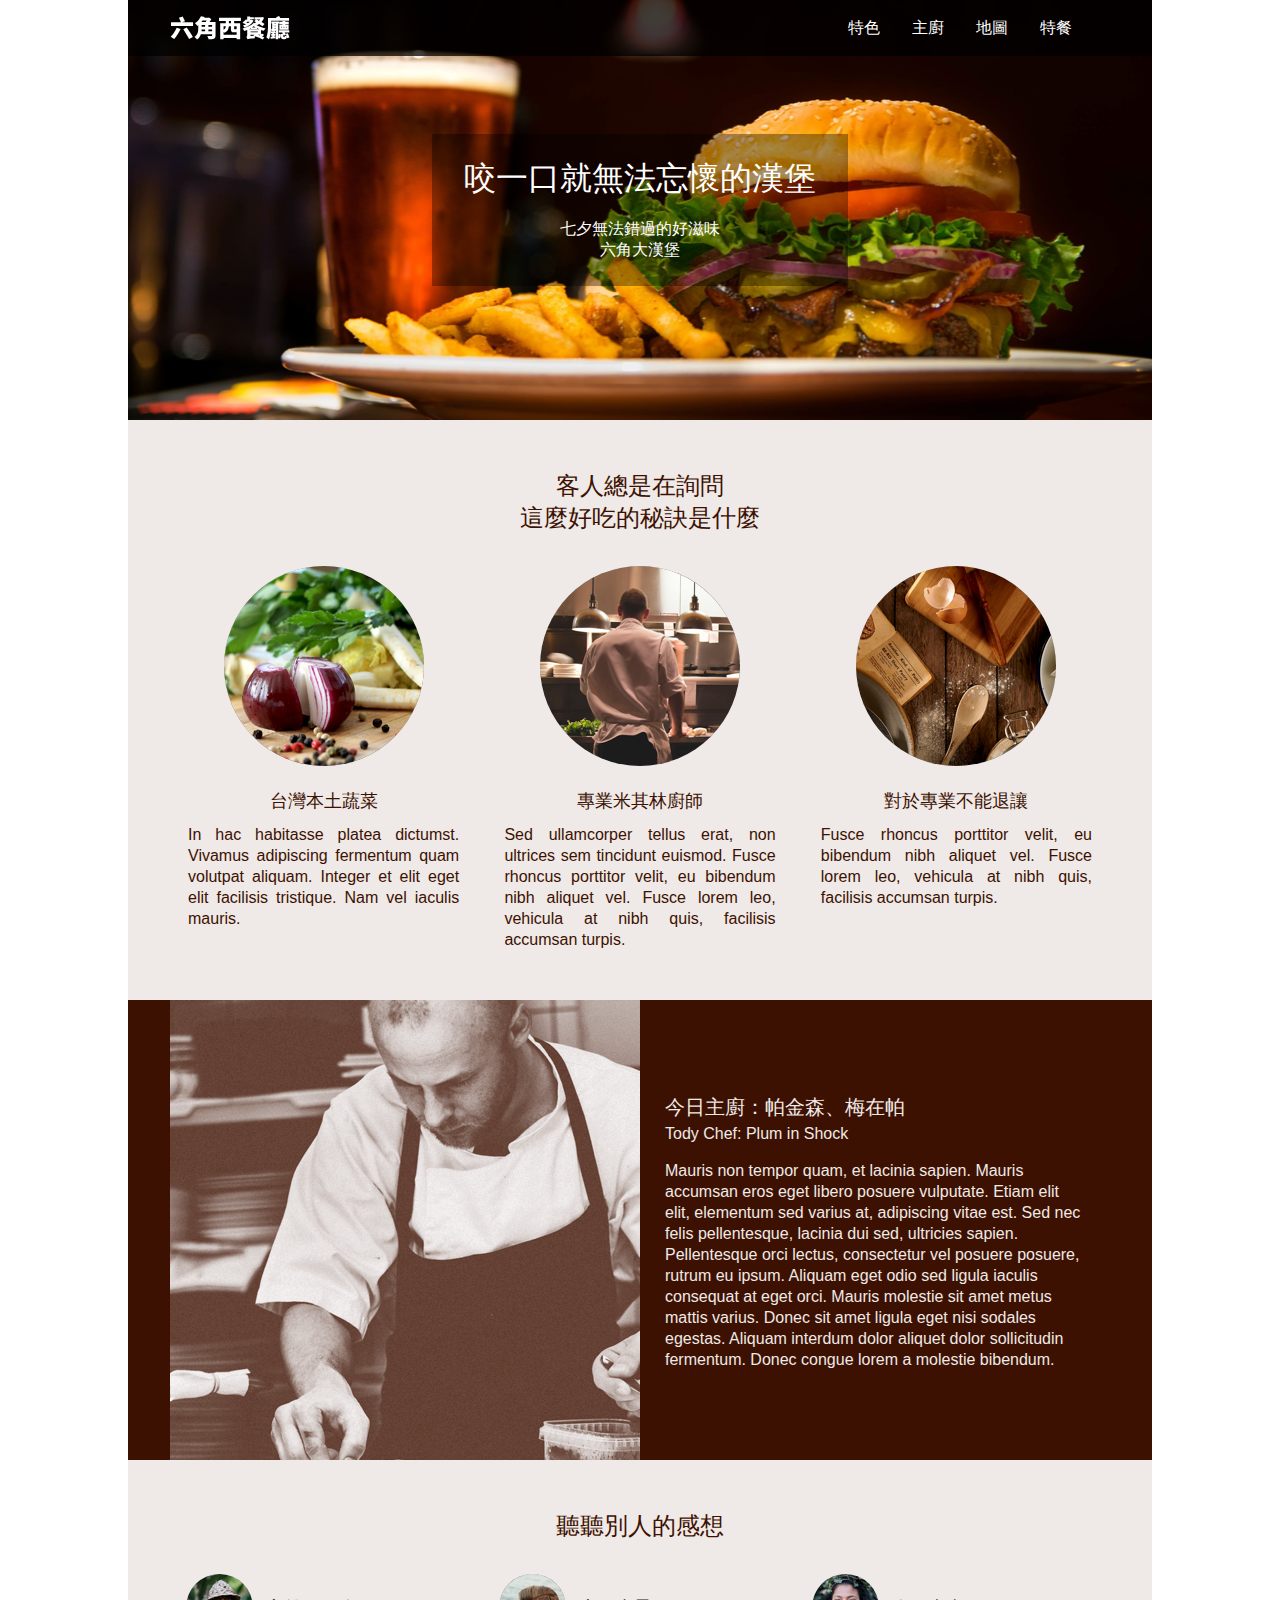
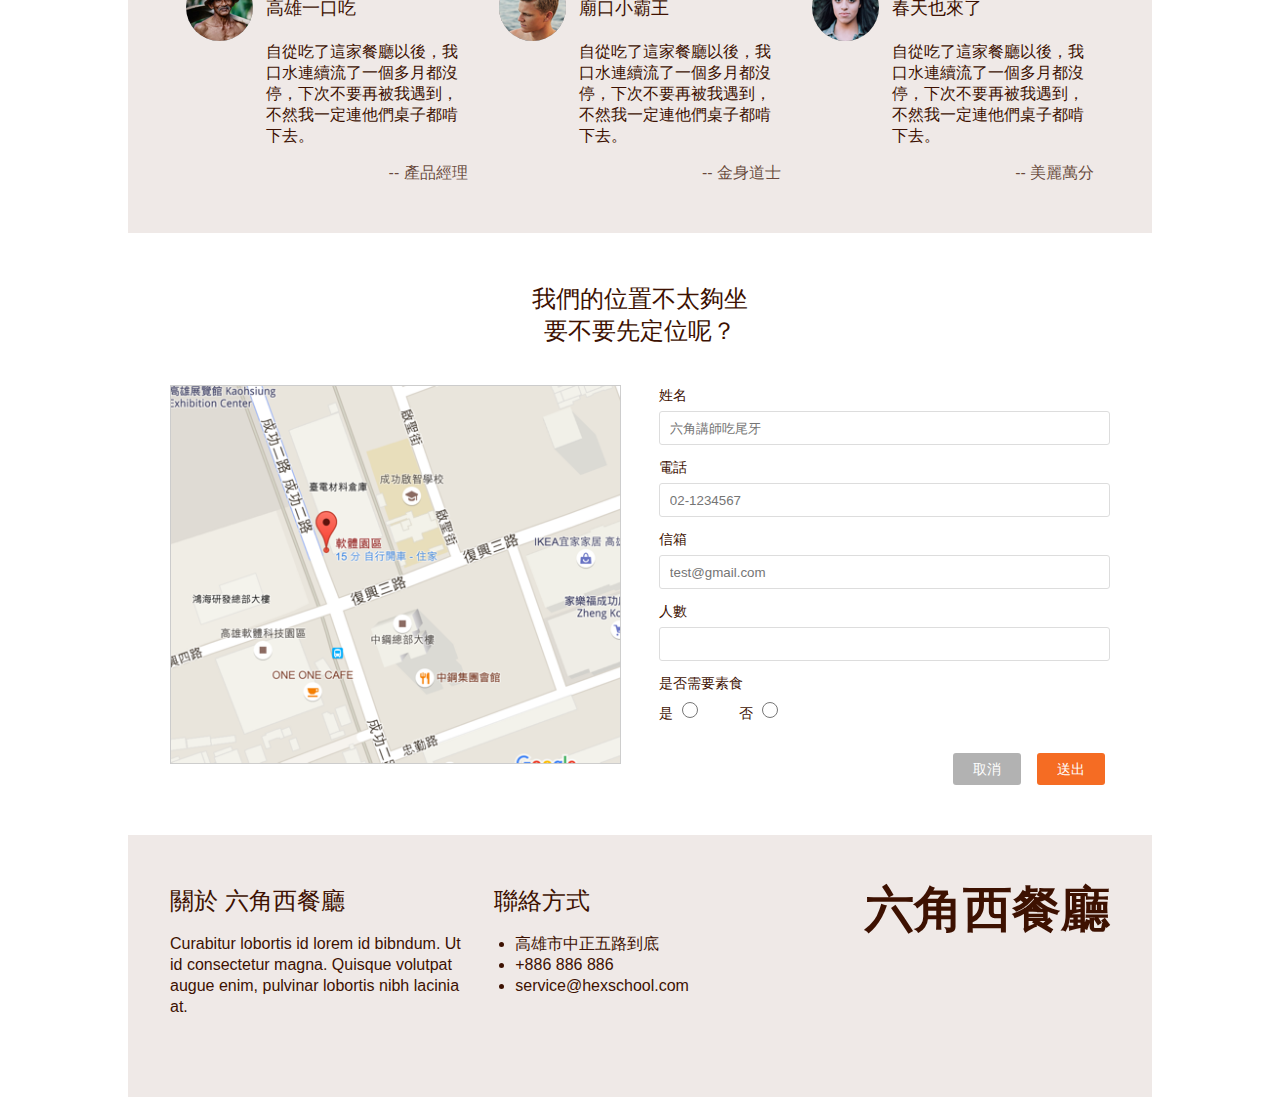
<file: index.html>
<!DOCTYPE html>
<html lang="en">
<head>
  <meta charset="UTF-8">
  <meta name="viewport" content="width=device-width, initial-scale=1.0">
  <title>六角西餐廳</title>
  <link rel="shortcut icon" href="img/hamburg.png"/>
  <meta http-equiv="X-UA-Compatible" content="ie=edge">
  <meta name="description" content="響應式漢堡餐廳設計內容">
  <meta name="keywords" content="漢堡餐廳,漢堡餐廳首頁,響應式網站,響應式網頁,響應式">
  <!-- Facebook meta setting -->
  <meta property="og:title" content="六角西餐廳" />
  <meta property="og:description" content="這是響應式漢堡餐廳練習網頁" />
  <meta property="og:type" content="website" />
  <meta property="og:url" content="FB上的網址" />
  <meta property="og:image" content="FB的圖片" />
  <!-- Twitter meta setting -->
  <meta property="twitter:title" content="六角西餐廳" />
  <meta property="twitter:description" content="這是響應式漢堡餐廳練習網頁" />
  <meta property="twitter:type" content="website" />
  <meta name="twitter:image" content="Twitter上的網址" />
  <meta name="twitter:url" content="Twitter的圖片" />
  <!-- IE兼容 -->
  <meta http-equiv="X-UA-Compatible" content="IE-Edge" />
  <!-- FONTAWESOME -->
  <link
    rel="stylesheet"
    href="https://use.fontawesome.com/releases/v5.14.0/css/all.css"
    integrity="sha384-HzLeBuhoNPvSl5KYnjx0BT+WB0QEEqLprO+NBkkk5gbc67FTaL7XIGa2w1L0Xbgc"
    crossorigin="anonymous"/>
  <!-- loding -->
  <link rel="stylesheet" href="/sass/all.css">
  <script src="https://code.jquery.com/jquery-3.5.1.min.js"></script>
  <script src="js/all.js"></script>
</head>
<body>
  <div class="wrap">
    <div class="header">
      <div class="navber">
        <h1 class="logo">
          <a href="index.html">六角西餐廳logo</a>
        </h1>
        <ul class="nav-menu">
          <li><a href="index.html#features">特色</a></li>
          <li><a href="index.html#chef">主廚</a></li>
          <li><a href="index.html#map">地圖</a></li>
          <li><a href="shop.html">特餐</a></li>
          <li class="login"><a href="login.html"><i class="fas fa-user-circle"></i></a></li>
        </ul>
        <div class="toggle">
          <a href="login.html" class="login"><i class="fas fa-user-circle"></i></a>
          <a href="#" class="menu-btn">
            <i class="fas fa-chevron-circle-down"></i></a>
        </div>
      </div>
      <div class="banner">
        <div class="banner-inner">
          <h2>咬一口就無法忘懷的漢堡</h2>
          <p>七夕無法錯過的好滋味<br>
          <i class="fas fa-utensils"></i> 六角大漢堡 <i class="fas fa-utensils"></i></p>
        </div>
      </div>
    </div>
    <div class="main">
      <div id="features" class="features">
        <h2>客人總是在詢問<br>這麼好吃的秘訣是什麼</h2>
        <ul class="features-list">
          <li>
            <img src="img/feature_1.png" alt="紫洋蔥">
            <h3>台灣本土蔬菜</h3>
            <p>In hac habitasse platea dictumst. Vivamus adipiscing fermentum quam volutpat aliquam. Integer et elit eget elit facilisis tristique. Nam vel iaculis mauris.</p>
          </li>
          <li>
            <img src="img/feature_2.png" alt="米其林廚師的背影">
            <h3>專業米其林廚師</h3>
            <p>Sed ullamcorper tellus erat, non ultrices sem tincidunt euismod. Fusce rhoncus porttitor velit, eu bibendum nibh aliquet vel. Fusce lorem leo, vehicula at nibh quis, facilisis accumsan turpis.</p>
          </li>
          <li>
            <img src="img/feature_3.png" alt="凌亂的料理桌">
            <h3>對於專業不能退讓</h3>
            <p>Fusce rhoncus porttitor velit, eu bibendum nibh aliquet vel. Fusce lorem leo, vehicula at nibh quis, facilisis accumsan turpis.</p>
          </li>
        </ul>
      </div>
      <div id="chef" class="chef">
        <img class="chef-img" src="img/main_chef_brown.png" alt="主廚大人">
        <div class="chef-content">
          <h3>今日主廚：帕金森、梅在帕</h3>
          <p class="chefname-en">Tody Chef: Plum in Shock</p>
          <p>Mauris non tempor quam, et lacinia sapien. Mauris accumsan eros eget libero posuere vulputate. Etiam elit elit, elementum sed varius at, adipiscing vitae est. Sed nec felis pellentesque, lacinia dui sed, ultricies sapien. Pellentesque orci lectus, consectetur vel posuere posuere, rutrum eu ipsum. Aliquam eget odio sed ligula iaculis consequat at eget orci. Mauris molestie sit amet metus mattis varius. Donec sit amet ligula eget nisi sodales egestas. Aliquam interdum dolor aliquet dolor sollicitudin fermentum. Donec congue lorem a molestie bibendum.</p>
        </div>
      </div>
      <div class="comment">
        <h2>聽聽別人的感想</h2>
        <ul class="comment-list">
          <li>
            <img src="img/avatar_1.png" alt="產品經理頭像">
            <div class="comment-content">
              <h3>高雄一口吃</h3>
              <p>自從吃了這家餐廳以後，我口水連續流了一個多月都沒停，下次不要再被我遇到，不然我一定連他們桌子都啃下去。</p>
              <p> -- 產品經理</p>
            </div>
          </li>
          <li>
            <img src="img/avatar_2.png" alt="金身道士頭像">
            <div class="comment-content">
              <h3>廟口小霸王</h3>
              <p>自從吃了這家餐廳以後，我口水連續流了一個多月都沒停，下次不要再被我遇到，不然我一定連他們桌子都啃下去。</p>
              <p> -- 金身道士</p>
            </div>
          </li>
          <li>
            <img src="img/avatar_3.png" alt="美麗萬分頭像">
            <div class="comment-content">
              <h3>春天也來了</h3>
              <p>自從吃了這家餐廳以後，我口水連續流了一個多月都沒停，下次不要再被我遇到，不然我一定連他們桌子都啃下去。</p>
              <p> -- 美麗萬分</p>
            </div>
          </li>
        </ul>
      </div>
      <div id="map" class="map">
        <h2>我們的位置不太夠坐<br>要不要先定位呢？</h2>
        <div class="map-content">
          <div class="map-img">
            <img src="img/Map.png" alt="軟體園區地圖">
          </div>
          <form class="person-info" action="#">
            <label for="name">姓名</label>
            <input type="text" name="name" id="name" placeholder="六角講師吃尾牙">
            <label for="tel">電話</label>
            <input type="tel" name="tel" id="tel" placeholder="02-1234567">
            <label for="email">信箱</label>
            <input type="email" name="email" id="email" placeholder="test@gmail.com">
            <label for="num">人數</label>
            <input type="number" name="num" id="num">
            <p>是否需要素食</p>
            <div class="radio-group">
              <label for="yes">是</label>
              <input type="radio" id="yes" name="food" />
              <label for="no">否</label>
              <input type="radio" id="no" name="food" />
            </div>
            <div class="map-btn">
              <button type="submit" class="submit-cancel">取消</button>
              <button type="submit" class="submit-sent">送出</button>
            </div>
          </form>
        </div>
      </div>
    </div>
    <div class="footer">
      <div class="footer-info">
        <h3>關於 六角西餐廳</h3>
        <p>Curabitur lobortis id lorem id bibndum. Ut id consectetur magna. Quisque volutpat augue enim, pulvinar lobortis nibh lacinia at. </p>
      </div>
      <div class="footer-contact">
        <h3>聯絡方式</h3>
        <ul>
          <li><p>高雄市中正五路到底</p></li>
          <li><p>+886 886 886</p></li>
          <li><p>service@hexschool.com</p></li>
        </ul>
      </div>
      <div class="footer-title">
        <h2>六角西餐廳</h2>
        <ul class="icon-list">
          <li>
            <a href="#" target="_blank">
              <i class="fab fa-google-plus-square"></i></a></li>
          <li>
            <a href="#" target="_blank">
              <i class="fab fa-twitter-square"></i></a></li>
          <li>
            <a href="#" target="_blank">
              <i class="fab fa-facebook-square"></i></a></li>
        </ul>
      </div>
    </div>
  </div>
</body>
</html>
</file>
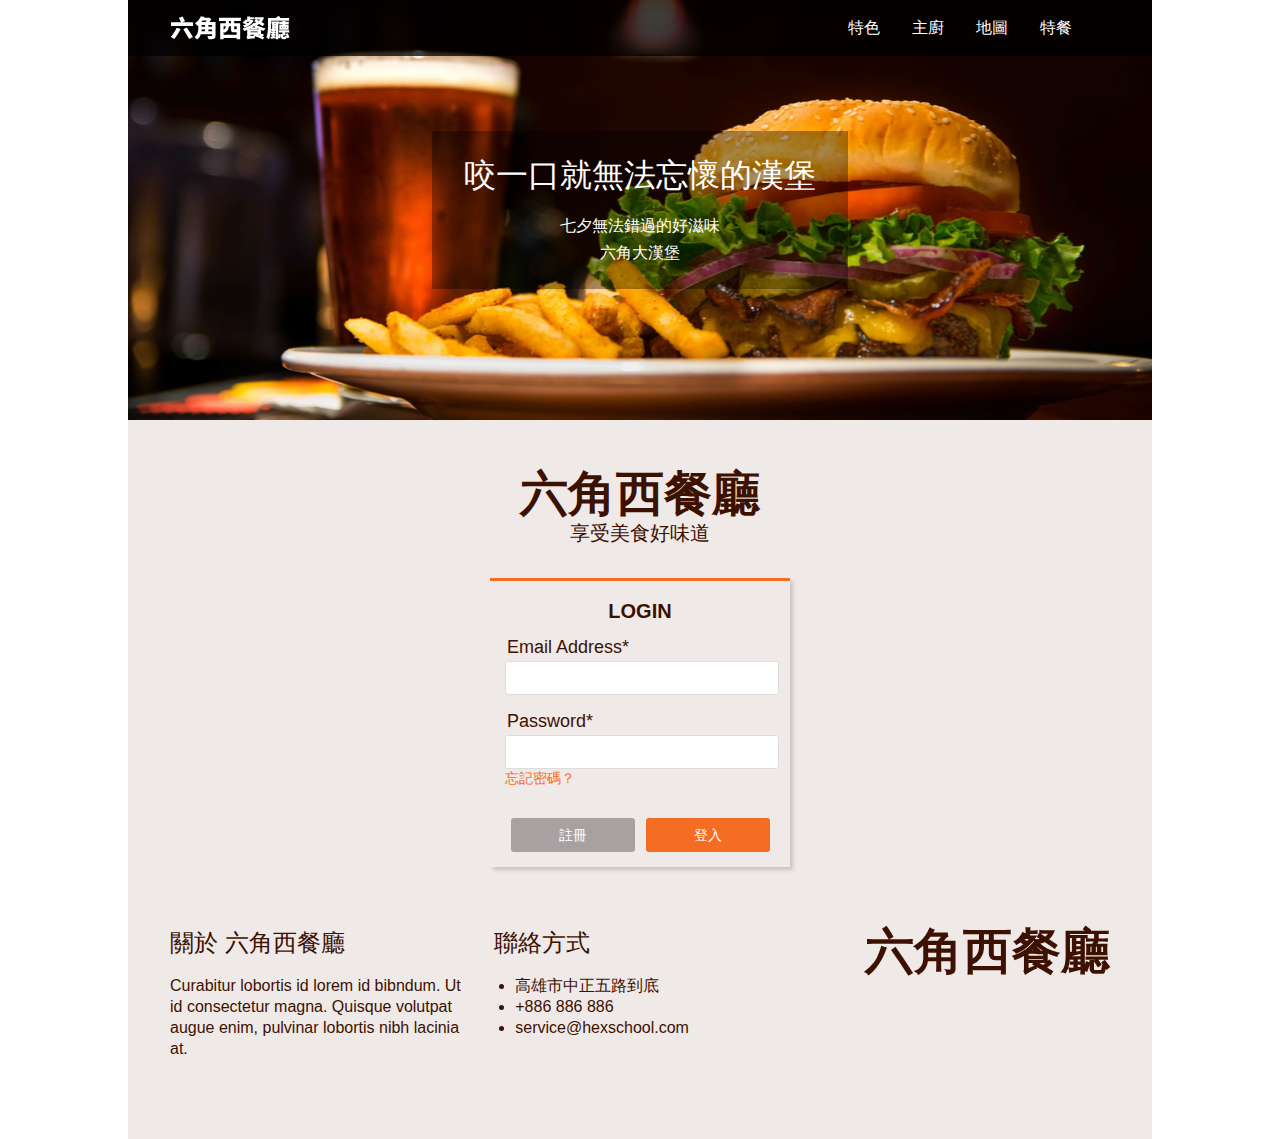
<file: login.html>
<!DOCTYPE html>
<html lang="en">
<head>
  <title>六角西餐廳-登入</title>
  <link rel="shortcut icon" href="img/hamburg.png"/>
  <meta charset="UTF-8">
  <meta name="viewport" content="width=device-width, initial-scale=1.0">
  <meta http-equiv="X-UA-Compatible" content="ie=edge">
  <meta name="description" content="響應式漢堡餐廳設計內容">
  <meta name="keywords" content="漢堡餐廳,管理者登入,響應式網站,響應式網頁,響應式">
  <!-- IE兼容 -->
  <meta http-equiv="X-UA-Compatible" content="IE-Edge" />
  <!-- FONTAWESOME -->
  <link
    rel="stylesheet"
    href="https://use.fontawesome.com/releases/v5.14.0/css/all.css"
    integrity="sha384-HzLeBuhoNPvSl5KYnjx0BT+WB0QEEqLprO+NBkkk5gbc67FTaL7XIGa2w1L0Xbgc"
    crossorigin="anonymous"/>
  <!-- loding -->
  <link rel="stylesheet" href="/sass/all.css">
  <script src="https://code.jquery.com/jquery-3.5.1.min.js"></script>
  <script src="js/all.js"></script>
</head>
<body>
  <div class="wrap">
    <div class="header">
      <div class="navber">
        <h1 class="logo">
          <a href="index.html">六角西餐廳logo</a>
        </h1>
        <ul class="nav-menu">
          <li><a href="index.html#features">特色</a></li>
          <li><a href="index.html#chef">主廚</a></li>
          <li><a href="index.html#map">地圖</a></li>
          <li><a href="shop.html">特餐</a></li>
          <li class="login">
            <a href="login.html"><i class="fas fa-user-circle"></i></a></li>
        </ul>
        <div class="toggle">
          <a href="login.html" class="login"><i class="fas fa-user-circle"></i></a>
          <a href="#" class="menu-btn">
            <i class="fas fa-chevron-circle-down"></i></a>
        </div>
      </div>
      <div class="banner">
        <div class="banner-inner">
          <h2>咬一口就無法忘懷的漢堡</h2>
          <p>七夕無法錯過的好滋味</p>
          <p><i class="fas fa-utensils"></i> 六角大漢堡 <i class="fas fa-utensils"></i></p>
        </div>
      </div>
    </div>
    <div class="login-main">
      <div class="container">
        <h2>六角西餐廳</h2>
        <h3>享受美食好味道</h3>
        <form class="login-form">
          <h3>LOGIN</h3>
          <label for="email">Email Address*</label>
          <div class="input-group">
            <input type="email" name="email" id="email">
            <span><i class="far fa-envelope"></i></span>
          </div>
          <label for="password">Password*</label>
          <div class="input-group">
            <input type="password" name="password" id="password">
            <span><i class="fas fa-unlock-alt"></i></span>
          </div>
          <a href="register.html" class="forget">忘記密碼？</a>
          <div class="btn-group">
            <button type="submit" class="submit-register">
              <a href="register.html">註冊</a></button>
            <button type="submit" class="submit-login">
              <a href="index.html">登入</a></button>
          </div>
        </form>
      </div>
    </div>
    <div class="footer">
      <div class="footer-info">
        <h3>關於 六角西餐廳</h3>
        <p>Curabitur lobortis id lorem id bibndum. Ut id consectetur magna. Quisque volutpat augue enim, pulvinar lobortis nibh lacinia at. </p>
      </div>
      <div class="footer-contact">
        <h3>聯絡方式</h3>
        <ul>
          <li><p>高雄市中正五路到底</p></li>
          <li><p>+886 886 886</p></li>
          <li><p>service@hexschool.com</p></li>
        </ul>
      </div>
      <div class="footer-title">
        <h2>六角西餐廳</h2>
        <ul class="icon-list">
          <li>
            <a href="#" target="_blank">
              <i class="fab fa-google-plus-square"></i></a></li>
          <li>
            <a href="#" target="_blank">
              <i class="fab fa-twitter-square"></i></a></li>
          <li>
            <a href="#" target="_blank">
              <i class="fab fa-facebook-square"></i></a></li>
        </ul>
      </div>
    </div>
  </div>
</body>
</html>
</file>
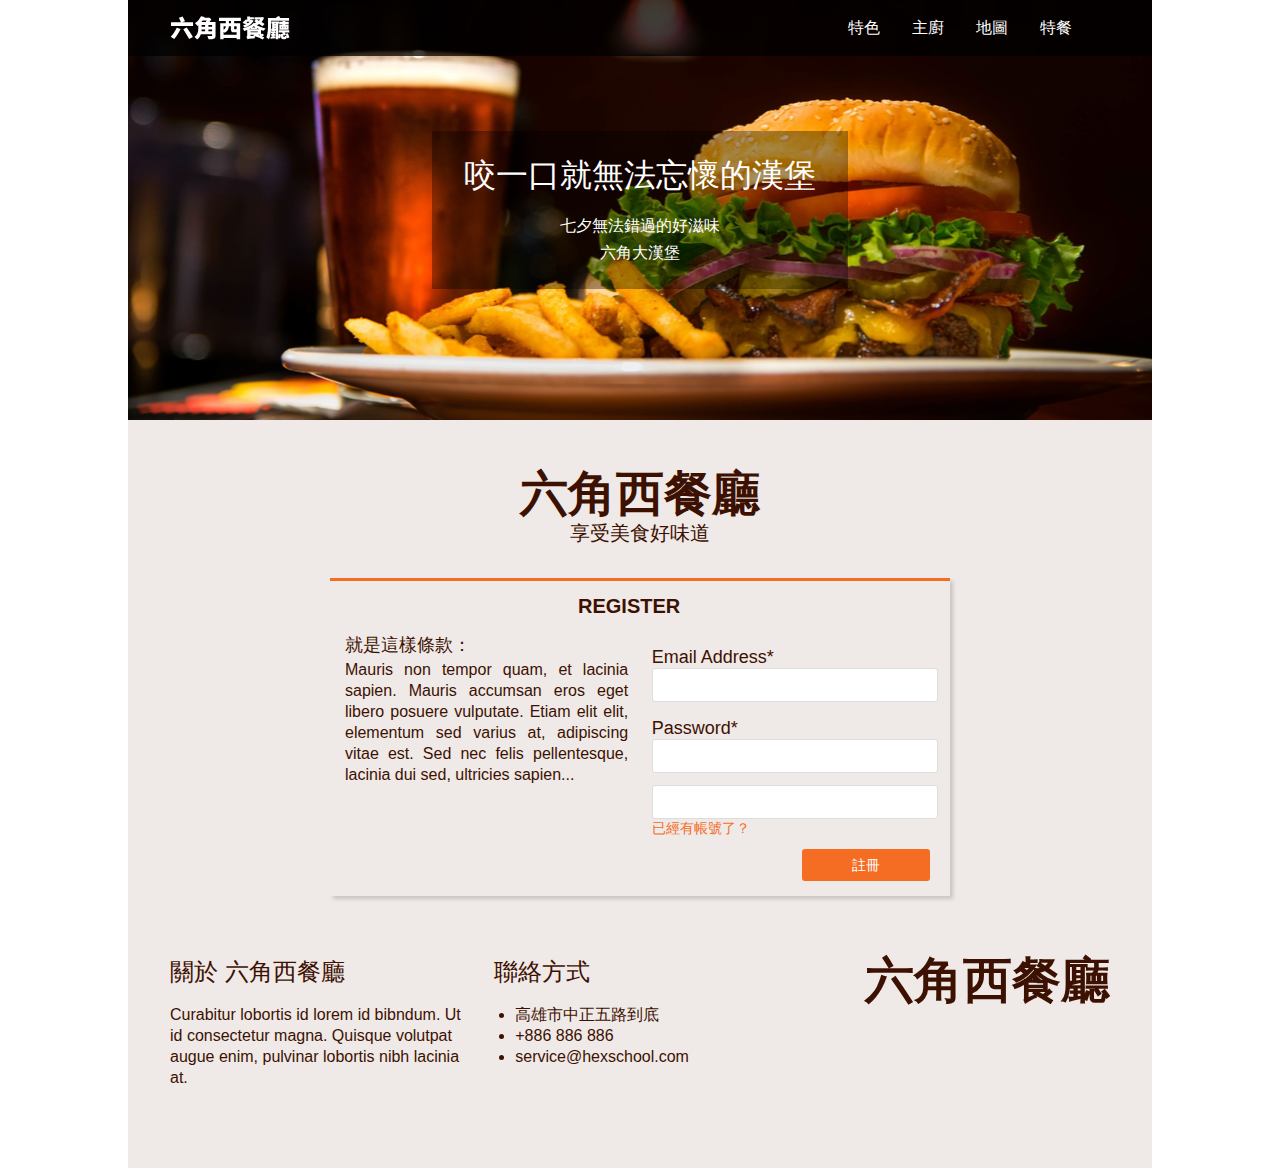
<file: register.html>
<!DOCTYPE html>
<html lang="en">
<head>
  <title>六角西餐廳-註冊</title>
  <link rel="shortcut icon" href="img/hamburg.png"/>
  <meta charset="UTF-8">
  <meta name="viewport" content="width=device-width, initial-scale=1.0">
  <meta http-equiv="X-UA-Compatible" content="ie=edge">
  <meta name="description" content="響應式漢堡餐廳設計內容">
  <meta name="keywords" content="六角西餐廳,會員註冊,響應式網站,響應式網頁,響應式">
  <!-- IE兼容 -->
  <meta http-equiv="X-UA-Compatible" content="IE-Edge" />
  <!-- FONTAWESOME -->
  <link
    rel="stylesheet"
    href="https://use.fontawesome.com/releases/v5.14.0/css/all.css"
    integrity="sha384-HzLeBuhoNPvSl5KYnjx0BT+WB0QEEqLprO+NBkkk5gbc67FTaL7XIGa2w1L0Xbgc"
    crossorigin="anonymous"/>
  <!-- loding -->
  <link rel="stylesheet" href="/sass/all.css">
  <script src="https://code.jquery.com/jquery-3.5.1.min.js"></script>
  <script src="js/all.js"></script>
</head>
<body>
  <div class="wrap">
    <div class="header">
      <div class="navber">
        <h1 class="logo">
          <a href="index.html">六角西餐廳logo</a>
        </h1>
        <ul class="nav-menu">
          <li><a href="index.html#features">特色</a></li>
          <li><a href="index.html#chef">主廚</a></li>
          <li><a href="index.html#map">地圖</a></li>
          <li><a href="shop.html">特餐</a></li>
          <li class="login">
            <a href="login.html"><i class="fas fa-user-circle"></i></a></li>
        </ul>
        <div class="toggle">
          <a href="login.html" class="login"><i class="fas fa-user-circle"></i></a>
          <a href="#" class="menu-btn">
            <i class="fas fa-chevron-circle-down"></i></a>
        </div>
      </div>
      <div class="banner">
        <div class="banner-inner">
          <h2>咬一口就無法忘懷的漢堡</h2>
          <p>七夕無法錯過的好滋味</p>
          <p><i class="fas fa-utensils"></i> 六角大漢堡 <i class="fas fa-utensils"></i></p>
        </div>
      </div>
    </div>
    <div class="register-main">
      <div class="container">
        <h2>六角西餐廳</h2>
        <h3>享受美食好味道</h3>
        <div class="refister-content">
          <h3>REGISTER</h3>
          <div class="register-terms">
            <h4>就是這樣條款：</h4>
            <p>
              Mauris non tempor quam, et lacinia sapien. Mauris accumsan eros eget libero posuere vulputate. Etiam elit elit, elementum sed varius at, adipiscing vitae est. Sed nec felis pellentesque, lacinia dui sed, ultricies sapien...
            </p>
          </div>
          <form class="register-form">
            <label for="email">Email Address*</label>
            <div class="input-group">
              <input type="email" name="email" id="email">
              <span><i class="far fa-envelope"></i></span>
            </div>
            <label for="password">Password*</label>
            <div class="input-group">
              <input type="password" name="password" id="password">
              <span><i class="fas fa-unlock-alt"></i></span>
            </div>
            <div class="input-group">
              <input class="repeat-password" type="password" name="password" id="password">
              <span><i class="fas fa-unlock-alt"></i></span>
            </div>
            <a href="login.html" class="account">已經有帳號了？</a>
            <button type="button" class="submit-refister">註冊</button>
          </form>
        </div>
      </div>
    </div>
    <div class="footer clearfix">
      <div class="footer-info">
        <h3>關於 六角西餐廳</h3>
        <p>Curabitur lobortis id lorem id bibndum. Ut id consectetur magna. Quisque volutpat augue enim, pulvinar lobortis nibh lacinia at. </p>
      </div>
      <div class="footer-contact">
        <h3>聯絡方式</h3>
        <ul>
          <li><p>高雄市中正五路到底</p></li>
          <li><p>+886 886 886</p></li>
          <li><p>service@hexschool.com</p></li>
        </ul>
      </div>
      <div class="footer-title">
        <h2>六角西餐廳</h2>
        <ul class="icon-list">
          <li>
            <a href="#" target="_blank">
              <i class="fab fa-google-plus-square"></i></a></li>
          <li>
            <a href="#" target="_blank">
              <i class="fab fa-twitter-square"></i></a></li>
          <li>
            <a href="#" target="_blank">
              <i class="fab fa-facebook-square"></i></a></li>
        </ul>
      </div>
    </div>
  </div>
</body>
</html>
</file>
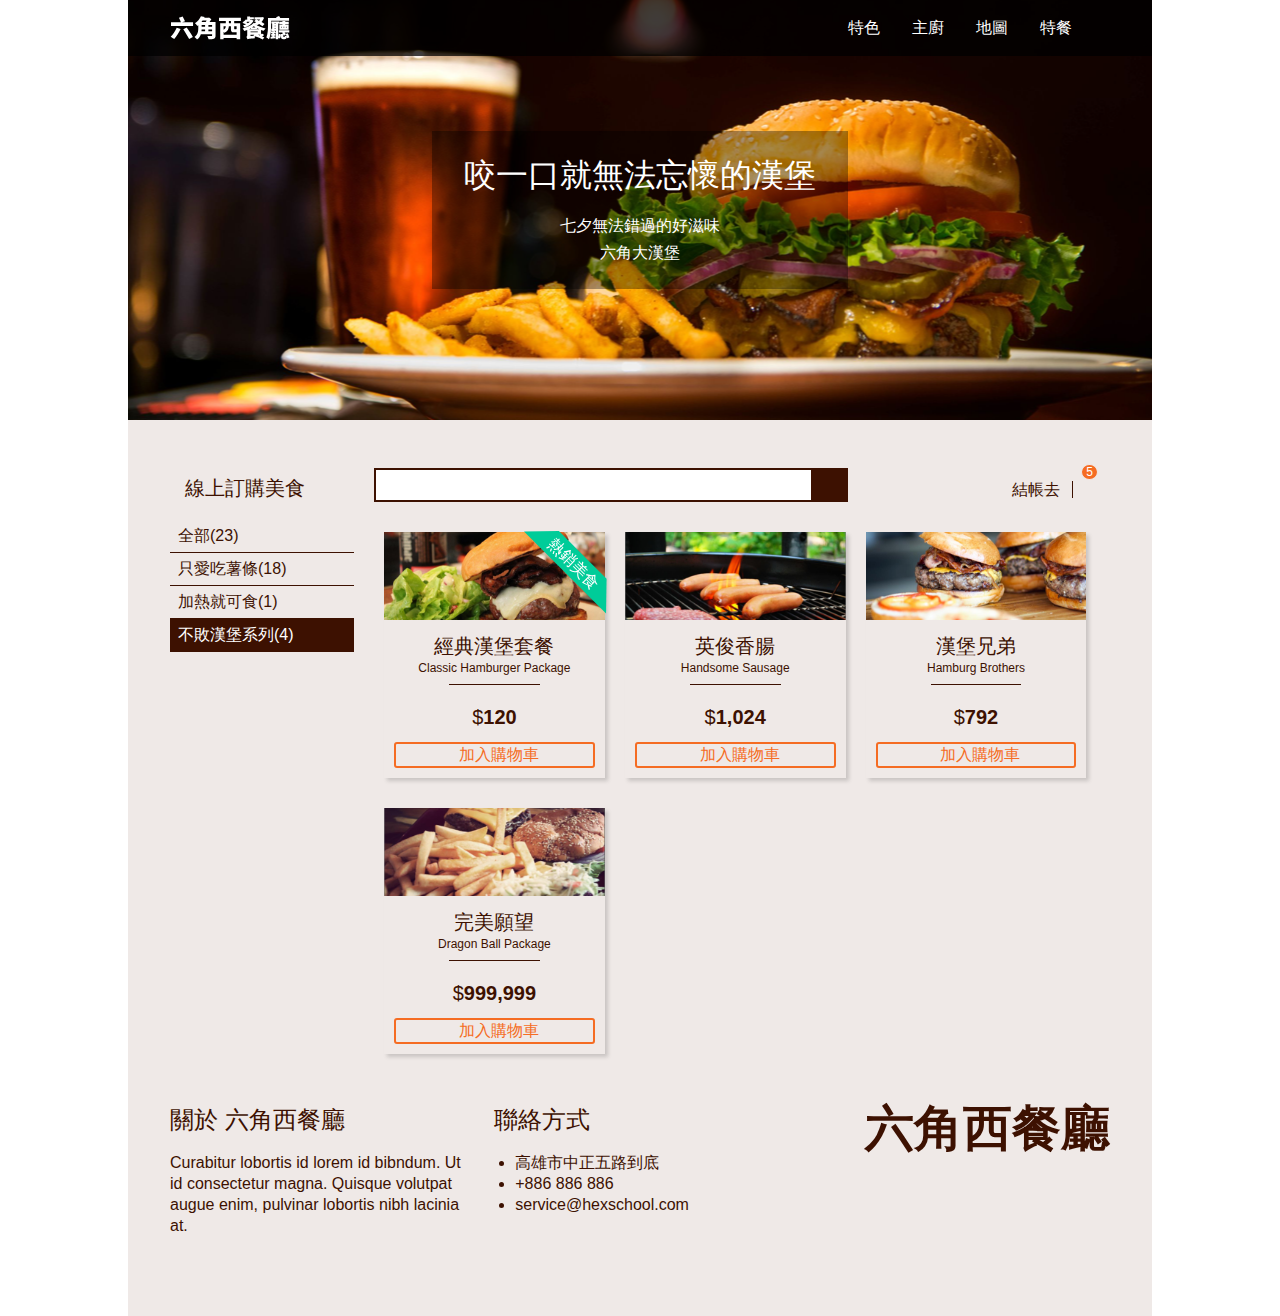
<file: shop.html>
<!DOCTYPE html>
<html lang="en">
<head>
  <title>六角西餐廳-商品</title>
  <link rel="shortcut icon" href="img/hamburg.png"/>
  <meta charset="UTF-8">
  <meta name="viewport" content="width=device-width, initial-scale=1.0">
  <meta http-equiv="X-UA-Compatible" content="ie=edge">
  <meta name="description" content="響應式漢堡餐廳設計內容">
  <meta name="keywords" content="漢堡餐廳,漢堡餐廳商品,響應式網站,響應式網頁,響應式">
  <!-- Facebook meta setting -->
  <meta property="og:title" content="六角西餐廳-商品" />
  <meta property="og:description" content="這是響應式漢堡餐廳練習網頁" />
  <meta property="og:type" content="website" />
  <meta property="og:url" content="FB上的網址" />
  <meta property="og:image" content="FB的圖片" />
  <!-- Twitter meta setting -->
  <meta property="twitter:title" content="六角西餐廳-商品" />
  <meta property="twitter:description" content="這是響應式漢堡餐廳練習網頁" />
  <meta property="twitter:type" content="website" />
  <meta name="twitter:image" content="Twitter上的網址" />
  <meta name="twitter:url" content="Twitter的圖片" />
  <!-- IE兼容 -->
  <meta http-equiv="X-UA-Compatible" content="IE-Edge" />
  <!-- FONTAWESOME -->
  <link
    rel="stylesheet"
    href="https://use.fontawesome.com/releases/v5.14.0/css/all.css"
    integrity="sha384-HzLeBuhoNPvSl5KYnjx0BT+WB0QEEqLprO+NBkkk5gbc67FTaL7XIGa2w1L0Xbgc"
    crossorigin="anonymous"/>
  <!-- loding -->
  <link rel="stylesheet" href="/sass/all.css">
  <script src="https://code.jquery.com/jquery-3.5.1.min.js"></script>
  <script src="js/all.js"></script>
</head>
<body>
  <div class="wrap">
    <div class="header">
      <div class="navber">
        <h1 class="logo">
          <a href="index.html">六角西餐廳logo</a>
        </h1>
        <ul class="nav-menu">
          <li><a href="index.html#features">特色</a></li>
          <li><a href="index.html#chef">主廚</a></li>
          <li><a href="index.html#map">地圖</a></li>
          <li><a href="shop.html">特餐</a></li>
          <li class="login">
            <a href="login.html"><i class="fas fa-user-circle"></i></a></li>
        </ul>
        <div class="toggle">
          <a href="login.html" class="login"><i class="fas fa-user-circle"></i></a>
          <a href="#" class="menu-btn">
            <i class="fas fa-chevron-circle-down"></i></a>
        </div>
      </div>
      <div class="banner">
        <div class="banner-inner">
          <h2>咬一口就無法忘懷的漢堡</h2>
          <p>七夕無法錯過的好滋味</p>
          <p><i class="fas fa-utensils"></i> 六角大漢堡 <i class="fas fa-utensils"></i></p>
        </div>
      </div>
    </div>
    <div class="shop-mian">
      <div class="sidebar">
        <h3><i class="fas fa-leaf"></i>線上訂購美食</h3>
        <ul class="category-list">
          <li>
            <a href="#">全部<span>(23)</span></a>
          </li>
          <li>
            <a href="#">只愛吃薯條<span>(18)</span></a>
          </li>
          <li>
            <a href="#">加熱就可食<span>(1)</span></a>
          </li>
          <li>
            <a href="#" class="active">不敗漢堡系列<span>(4)</span></a>
          </li>
        </ul>
      </div>
      <div class="products">
        <div class="topmenu">
          <div class="search">
            <input type="text" name="search" id="search">
            <button><i class="fas fa-search"></i></button>
          </div>
          <div class="shop-count">
            <a href="#" class="pay">結帳去</a>
            <a href="#" class="cart"><i class="fas fa-shopping-cart"></i>
              <span>5</span></a>
          </div>
        </div>
        <ul class="products-list">
          <li class="card">
            <div class="card-header">
              <span><i class="far fa-heart"></i></span>
              <p class="tag">熱銷美食</p>
              <img src="img/product_1.png" alt="經典漢堡套餐">
            </div>
            <div class="card-body">
              <h3>經典漢堡套餐</h3>
              <h4>Classic Hamburger Package</h4>
              <p><span>$</span>120</p>
              <a href="#"><i class="fas fa-shopping-cart"></i>加入購物車</a>
            </div>
          </li>
          <li class="card">
            <div class="card-header">
              <span><i class="far fa-heart"></i></span>
              <img src="img/product_2.png" alt="英俊香腸">
            </div>
            <div class="card-body">
              <h3>英俊香腸</h3>
              <h4>Handsome Sausage</h4>
              <p><span>$</span>1,024</p>
              <a href="#"><i class="fas fa-shopping-cart"></i>加入購物車</a>
            </div>
          </li>
          <li class="card">
            <div class="card-header">
              <span><i class="far fa-heart"></i></span>
              <img src="img/product_3.png" alt="漢堡兄弟">
            </div>
            <div class="card-body">
              <h3>漢堡兄弟</h3>
              <h4>Hamburg Brothers</h4>
              <p><span>$</span>792</p>
              <a href="#"><i class="fas fa-shopping-cart"></i>加入購物車</a>
            </div>
          </li>
          <li class="card">
            <div class="card-header">
              <span><i class="far fa-heart"></i></span>
              <img src="img/product_4.png" alt="完美願望">
            </div>
            <div class="card-body">
              <h3>完美願望</h3>
              <h4>Dragon Ball Package</h4>
              <p><span>$</span>999,999</p>
              <a href="#"><i class="fas fa-shopping-cart"></i>加入購物車</a>
            </div>
          </li>
        </ul>
      </div>
    </div>
    <div class="footer">
      <div class="footer-info">
        <h3>關於 六角西餐廳</h3>
        <p>Curabitur lobortis id lorem id bibndum. Ut id consectetur magna. Quisque volutpat augue enim, pulvinar lobortis nibh lacinia at. </p>
      </div>
      <div class="footer-contact">
        <h3>聯絡方式</h3>
        <ul>
          <li><p>高雄市中正五路到底</p></li>
          <li><p>+886 886 886</p></li>
          <li><p>service@hexschool.com</p></li>
        </ul>
      </div>
      <div class="footer-title">
        <h2>六角西餐廳</h2>
        <ul class="icon-list">
          <li>
            <a href="#" target="_blank">
              <i class="fab fa-google-plus-square"></i></a></li>
          <li>
            <a href="#" target="_blank">
              <i class="fab fa-twitter-square"></i></a></li>
          <li>
            <a href="#" target="_blank">
              <i class="fab fa-facebook-square"></i></a></li>
        </ul>
      </div>
    </div>
  </div>
</body>
</html>
</file>
<file: sass/all.css>
@charset "UTF-8";
/* http://meyerweb.com/eric/tools/css/reset/ 
   v2.0 | 20110126
   License: none (public domain)
*/
html, body, div, span, applet, object, iframe,
h1, h2, h3, h4, h5, h6, p, blockquote, pre,
a, abbr, acronym, address, big, cite, code,
del, dfn, em, img, ins, kbd, q, s, samp,
small, strike, strong, sub, sup, tt, var,
b, u, i, center,
dl, dt, dd, ol, ul, li,
fieldset, form, label, legend,
table, caption, tbody, tfoot, thead, tr, th, td,
article, aside, canvas, details, embed,
figure, figcaption, footer, header, hgroup,
menu, nav, output, ruby, section, summary,
time, mark, audio, video {
  margin: 0;
  padding: 0;
  border: 0;
  font-size: 100%;
  font: inherit;
  vertical-align: baseline;
}

/* HTML5 display-role reset for older browsers */
article, aside, details, figcaption, figure,
footer, header, hgroup, menu, nav, section {
  display: block;
}

body {
  line-height: 1;
}

ol, ul {
  list-style: none;
}

blockquote, q {
  quotes: none;
}

blockquote:before, blockquote:after,
q:before, q:after {
  content: '';
  content: none;
}

table {
  border-collapse: collapse;
  border-spacing: 0;
}

body {
  font-family: "MicrosoftJhengHeiRegular", "Noto Sans TC", sans-serif;
  color: #3D1101;
}

p {
  font-size: 16px;
  line-height: 21px;
}

img {
  max-width: 100%;
  height: auto;
}

.wrap {
  max-width: 1024px;
  margin: 0 auto;
}

.header {
  position: relative;
}

.navber {
  display: -webkit-box;
  display: -ms-flexbox;
  display: flex;
  -webkit-box-pack: justify;
      -ms-flex-pack: justify;
          justify-content: space-between;
  -webkit-box-align: center;
      -ms-flex-align: center;
          align-items: center;
  padding: 0 32px;
  background-color: rgba(0, 0, 0, 0.75);
  position: absolute;
  right: 0;
  left: 0;
}

@media (max-width: 767px) {
  .navber {
    padding: 0;
  }
}

.navber .logo a {
  font-size: 24px;
  line-height: 32px;
  display: block;
  text-decoration: none;
  text-indent: 101%;
  overflow: hidden;
  white-space: nowrap;
  background-image: url(../img/logo_w@svg.svg);
  background-repeat: no-repeat;
  height: 24px;
  margin: 0 10px;
}

.navber .nav-menu {
  display: -webkit-box;
  display: -ms-flexbox;
  display: flex;
}

@media (max-width: 767px) {
  .navber .nav-menu {
    -webkit-box-orient: vertical;
    -webkit-box-direction: normal;
        -ms-flex-direction: column;
            flex-direction: column;
    max-height: 0px;
    overflow: hidden;
    position: absolute;
    z-index: 100;
    top: 56px;
    left: 0;
    right: 0;
    background-color: rgba(0, 0, 0, 0.75);
  }
  .navber .nav-menu.show {
    max-height: 500px;
  }
  .navber .nav-menu li {
    padding: 0 40px;
    text-align: center;
  }
}

.navber .nav-menu a {
  display: block;
  text-decoration: none;
  padding: 20px 16px;
  color: #FFFFFF;
  -webkit-transition: all 0.3s;
  transition: all 0.3s;
}

.navber .nav-menu a:hover {
  background: rgba(61, 17, 1, 0.75);
}

@media (max-width: 767px) {
  .navber .nav-menu a {
    padding: 10px 16px;
  }
}

.navber .nav-menu .login a {
  font-size: 24px;
  padding: 15.5px 16px;
}

@media (max-width: 767px) {
  .navber .nav-menu .login a {
    display: none;
  }
}

.navber .toggle {
  display: none;
  padding: 12.5px;
  font-size: 30px;
}

@media (max-width: 767px) {
  .navber .toggle {
    display: block;
  }
}

.navber .toggle a {
  padding-left: 8px;
  color: #FFFFFF;
}

.banner {
  background-image: url(../img/header_desktop.png);
  background-size: cover;
  background-position: center;
  min-height: 420px;
  display: -webkit-box;
  display: -ms-flexbox;
  display: flex;
  -webkit-box-pack: center;
      -ms-flex-pack: center;
          justify-content: center;
  -webkit-box-align: center;
      -ms-flex-align: center;
          align-items: center;
}

@media (max-width: 375px) {
  .banner {
    background-image: url(../img/header_mobile.png);
    padding: 0 10px;
  }
}

.banner .banner-inner {
  text-align: center;
  color: #FFFFFF;
  padding: 20px 32px;
  background-color: rgba(0, 0, 0, 0.35);
  -webkit-transition: all 0.15s linear;
  transition: all 0.15s linear;
}

@media (max-width: 767px) {
  .banner .banner-inner.show {
    margin-top: 185px;
  }
}

.banner .banner-inner h2 {
  font-size: 32px;
  line-height: 48px;
  margin-bottom: 16px;
}

.banner .banner-inner p {
  margin-bottom: 6px;
}

.footer {
  display: -webkit-box;
  display: -ms-flexbox;
  display: flex;
  background-color: #EFE9E7;
  padding: 50px 42px;
  color: #3D1101;
}

@media (max-width: 767px) {
  .footer {
    padding: 50px 10px;
    -webkit-box-orient: vertical;
    -webkit-box-direction: normal;
        -ms-flex-direction: column;
            flex-direction: column;
  }
}

.footer h3 {
  font-size: 24px;
  line-height: 32px;
  margin-bottom: 1rem;
}

.footer-info {
  width: 33%;
  margin-bottom: 30px;
}

@media (max-width: 767px) {
  .footer-info {
    width: 100%;
  }
}

.footer-contact {
  width: 30%;
  margin-bottom: 30px;
  margin-left: 21px;
}

@media (max-width: 767px) {
  .footer-contact {
    margin-left: 0;
    width: 100%;
  }
}

.footer-contact ul {
  list-style: disc;
  margin-left: 21px;
}

.footer-title {
  width: 37%;
  display: -webkit-box;
  display: -ms-flexbox;
  display: flex;
  -webkit-box-orient: vertical;
  -webkit-box-direction: normal;
      -ms-flex-direction: column;
          flex-direction: column;
  -webkit-box-align: end;
      -ms-flex-align: end;
          align-items: flex-end;
}

@media (max-width: 767px) {
  .footer-title {
    width: 100%;
  }
}

.footer-title h2 {
  text-align: right;
  font-size: 49px;
  font-weight: 900;
  margin-bottom: 22px;
}

.footer-title .icon-list {
  display: -webkit-box;
  display: -ms-flexbox;
  display: flex;
  -webkit-box-pack: justify;
      -ms-flex-pack: justify;
          justify-content: space-between;
}

.footer-title .icon-list li a {
  margin-left: 11px;
  font-size: 36px;
}

.footer-title .icon-list li a:hover {
  opacity: 0.5;
}

.footer-title .icon-list .fa-google-plus-square {
  color: #DB4437;
}

.footer-title .icon-list .fa-twitter-square {
  color: #41ABE1;
}

.footer-title .icon-list .fa-facebook-square {
  color: #3A5795;
}

/* 特色 */
.features {
  background-color: #EFE9E7;
  padding: 50px 60px;
  text-align: center;
}

@media (max-width: 960px) {
  .features {
    padding: 50px 30px;
  }
}

@media (max-width: 767px) {
  .features {
    padding-bottom: 30px;
  }
}

.features h2 {
  font-size: 24px;
  line-height: 32px;
  margin-bottom: 32px;
}

.features-list {
  display: -webkit-box;
  display: -ms-flexbox;
  display: flex;
  -webkit-box-pack: justify;
      -ms-flex-pack: justify;
          justify-content: space-between;
}

.features-list li {
  width: 30%;
}

.features-list img {
  border-radius: 50%;
  margin-bottom: 20px;
}

.features-list h3 {
  font-size: 18px;
  line-height: 24px;
  margin-bottom: 11px;
}

.features-list p {
  text-align: justify;
}

@media (max-width: 767px) {
  .features-list {
    -webkit-box-orient: vertical;
    -webkit-box-direction: normal;
        -ms-flex-direction: column;
            flex-direction: column;
  }
  .features-list li {
    width: 100%;
  }
  .features-list p {
    margin-bottom: 30px;
  }
}

/* 主廚 */
.chef {
  display: -webkit-box;
  display: -ms-flexbox;
  display: flex;
  color: #EFE9E7;
  padding: 0 42px;
  background-color: #3D1101;
}

.chef .chef-img {
  width: 50%;
}

@media (max-width: 960px) {
  .chef {
    padding-left: 10px;
    padding-right: 0;
  }
}

@media (max-width: 767px) {
  .chef {
    -webkit-box-orient: vertical;
    -webkit-box-direction: normal;
        -ms-flex-direction: column;
            flex-direction: column;
    padding: 0;
  }
  .chef .chef-img {
    width: 100%;
  }
}

.chef-content {
  display: -webkit-box;
  display: -ms-flexbox;
  display: flex;
  -webkit-box-orient: vertical;
  -webkit-box-direction: normal;
      -ms-flex-direction: column;
          flex-direction: column;
  -webkit-box-pack: center;
      -ms-flex-pack: center;
          justify-content: center;
  padding: 0px 25px;
}

@media (max-width: 767px) {
  .chef-content {
    padding: 30px 25px;
  }
}

.chef-content h3 {
  font-size: 20px;
  line-height: 32px;
}

.chef-content .chefname-en {
  margin-bottom: 16px;
}

/* 評論 */
.comment {
  padding: 50px 42px;
  background-color: #EFE9E7;
}

@media (max-width: 960px) {
  .comment {
    padding: 50px 10px;
  }
}

@media (max-width: 767px) {
  .comment {
    padding: 50px 20px 20px;
  }
}

.comment h2 {
  font-size: 24px;
  line-height: 32px;
  text-align: center;
  margin-bottom: 32px;
}

.comment-list {
  display: -webkit-box;
  display: -ms-flexbox;
  display: flex;
  -ms-flex-pack: distribute;
      justify-content: space-around;
}

.comment-list li {
  display: -webkit-box;
  display: -ms-flexbox;
  display: flex;
  width: 30%;
}

.comment-list img {
  height: 67px;
  border-radius: 50%;
}

@media (max-width: 767px) {
  .comment-list {
    -webkit-box-orient: vertical;
    -webkit-box-direction: normal;
        -ms-flex-direction: column;
            flex-direction: column;
  }
  .comment-list li {
    width: 100%;
    margin-bottom: 30px;
  }
}

.comment-content {
  padding-left: 13px;
}

.comment-content h3 {
  font-size: 18px;
  line-height: 24px;
  padding: 21.5px 0;
}

.comment-content p:last-child {
  color: rgba(61, 17, 1, 0.75);
  text-align: right;
  margin-top: 16px;
}

/* 地圖 */
.map {
  padding: 50px 42px;
  background-color: rbga(#FAFAFA, 0.7);
}

@media (max-width: 960px) {
  .map {
    padding: 50px 10px;
  }
}

@media (max-width: 767px) {
  .map {
    padding: 50px 42px;
  }
}

@media (max-width: 375px) {
  .map {
    padding: 50px 10px;
  }
}

.map h2 {
  font-size: 24px;
  line-height: 32px;
  margin-bottom: 38px;
  text-align: center;
}

.map .map-content {
  display: -webkit-box;
  display: -ms-flexbox;
  display: flex;
  -webkit-box-pack: justify;
      -ms-flex-pack: justify;
          justify-content: space-between;
}

@media (max-width: 767px) {
  .map .map-content {
    -webkit-box-orient: vertical;
    -webkit-box-direction: normal;
        -ms-flex-direction: column;
            flex-direction: column;
    -webkit-box-align: center;
        -ms-flex-align: center;
            align-items: center;
  }
}

.map-img {
  width: 48%;
  text-align: center;
}

@media (max-width: 767px) {
  .map-img {
    width: 100%;
  }
}

.person-info {
  width: 48%;
  display: -webkit-box;
  display: -ms-flexbox;
  display: flex;
  -webkit-box-orient: vertical;
  -webkit-box-direction: normal;
      -ms-flex-direction: column;
          flex-direction: column;
}

@media (max-width: 767px) {
  .person-info {
    width: 100%;
  }
}

.person-info label,
.person-info p {
  font-size: 14px;
  line-height: 20px;
  margin-bottom: 6px;
}

.person-info input {
  width: 97%;
  height: 30px;
  border: 1px solid #DDD;
  border-radius: 3px;
  padding-left: 10px;
  margin-bottom: 12px;
}

.person-info input:focus, .person-info input:hover {
  border: 1px solid #3D1101;
}

.person-info .radio-group {
  margin-bottom: 30px;
}

.person-info .radio-group input[type="radio"] {
  height: 16px;
  width: 16px;
  padding-top: 10px;
  margin-bottom: 0;
  margin-right: 36px;
}

.map-btn {
  text-align: right;
}

.map-btn button {
  font-size: 14px;
  line-height: 20px;
  margin: 0 5.5px;
  border: none;
  border-radius: 3px;
  position: relative;
  color: #FFF;
  padding: 6px 20px;
}

.map-btn button:hover::after, .map-btn button:focus::after {
  content: "";
  width: 100%;
  height: 100%;
  border-radius: 3px;
  background-color: rgba(0, 0, 0, 0.3);
  position: absolute;
  top: 0;
  left: 0;
}

@media (max-width: 767px) {
  .map-btn {
    display: -webkit-box;
    display: -ms-flexbox;
    display: flex;
  }
  .map-btn button {
    width: 50%;
  }
}

@media (max-width: 375px) {
  .map-btn {
    -webkit-box-orient: vertical;
    -webkit-box-direction: normal;
        -ms-flex-direction: column;
            flex-direction: column;
  }
  .map-btn button {
    width: 100%;
    margin: 0;
  }
}

.map-btn .submit-cancel {
  background-color: rgba(0, 0, 0, 0.3);
}

.map-btn .submit-sent {
  background-color: #F56C23;
}

@media (max-width: 375px) {
  .map-btn .submit-sent {
    margin-top: 10px;
  }
}

.login-main {
  background-color: #EFE9E7;
  padding: 10px;
}

.login-main .container {
  text-align: center;
  max-width: 300px;
  margin: 0 auto;
  padding-top: 40px;
}

.login-main .container h2 {
  font-size: 48px;
  line-height: -height;
  font-weight: 900;
}

.login-main .container h3 {
  font-size: 20px;
  line-height: -height;
  margin-top: 5px;
}

.login-form {
  margin-top: 35px;
  padding: 15px;
  border-top: 3px solid #F56C23;
  -webkit-box-shadow: 3px 3px 4px rgba(0, 0, 0, 0.16);
          box-shadow: 3px 3px 4px rgba(0, 0, 0, 0.16);
  text-align: left;
}

.login-form:hover {
  -webkit-box-shadow: 3px 3px 4px 3px rgba(0, 0, 0, 0.18);
          box-shadow: 3px 3px 4px 3px rgba(0, 0, 0, 0.18);
}

.login-form h3 {
  font-size: 18px;
  line-height: -height;
  font-weight: 800;
  text-align: center;
}

.login-form label {
  font-size: 18px;
  line-height: 21px;
  display: block;
  margin-top: 16px;
  margin-left: 2px;
  margin-bottom: 3px;
}

.login-form .input-group {
  position: relative;
}

.login-form .input-group input {
  width: 89%;
  height: 30px;
  border: 1px solid #DDD;
  border-radius: 3px;
  padding-left: 11%;
}

.login-form .input-group span {
  position: absolute;
  bottom: 8px;
  left: 9px;
  color: rgba(61, 17, 1, 0.5);
}

.login-form .forget {
  font-size: 14px;
  line-height: 19px;
  color: #F56C23;
  text-decoration: none;
  padding-top: 10px;
}

.login-form .btn-group {
  position: relative;
  margin-top: 30px;
  display: -webkit-box;
  display: -ms-flexbox;
  display: flex;
}

@media (max-width: 375px) {
  .login-form .btn-group {
    -webkit-box-orient: vertical;
    -webkit-box-direction: normal;
        -ms-flex-direction: column;
            flex-direction: column;
  }
}

.login-form .btn-group button {
  font-size: 14px;
  line-height: 20px;
  margin: 0 5.5px;
  border: none;
  border-radius: 3px;
  position: relative;
  width: 50%;
}

.login-form .btn-group button:hover::after, .login-form .btn-group button:focus::after {
  content: "";
  width: 100%;
  height: 100%;
  border-radius: 3px;
  background-color: rgba(0, 0, 0, 0.3);
  position: absolute;
  top: 0;
  left: 0;
}

@media (max-width: 375px) {
  .login-form .btn-group button {
    width: 100%;
    margin: 0;
  }
}

.login-form .btn-group button a {
  display: block;
  text-decoration: none;
  color: #FFF;
  padding: 6px 0;
}

.login-form .btn-group .submit-register {
  background-color: rgba(0, 0, 0, 0.3);
}

.login-form .btn-group .submit-login {
  background-color: #F56C23;
}

@media (max-width: 375px) {
  .login-form .btn-group .submit-login {
    margin-top: 10px;
  }
}

.register-main {
  background-color: #EFE9E7;
  padding: 10px;
}

.register-main .container {
  text-align: center;
  max-width: 620px;
  margin: 0 auto;
  padding-top: 40px;
}

.register-main .container h2 {
  font-size: 48px;
  line-height: -height;
  font-weight: 900;
}

.register-main .container h3 {
  font-size: 20px;
  line-height: -height;
  margin-top: 5px;
}

.refister-content {
  position: relative;
  display: -webkit-box;
  display: -ms-flexbox;
  display: flex;
  -webkit-box-pack: justify;
      -ms-flex-pack: justify;
          justify-content: space-between;
  text-align: left;
  margin-top: 35px;
  padding: 50px 15px 15px;
  border-top: 3px solid #F56C23;
  -webkit-box-shadow: 3px 3px 4px rgba(0, 0, 0, 0.16);
          box-shadow: 3px 3px 4px rgba(0, 0, 0, 0.16);
}

.refister-content .register-form,
.refister-content .register-terms {
  width: 48%;
}

@media (max-width: 767px) {
  .refister-content {
    -webkit-box-orient: vertical;
    -webkit-box-direction: reverse;
        -ms-flex-direction: column-reverse;
            flex-direction: column-reverse;
  }
  .refister-content .register-form,
  .refister-content .register-terms {
    width: 100%;
  }
}

.refister-content:hover {
  -webkit-box-shadow: 3px 3px 4px 3px rgba(0, 0, 0, 0.18);
          box-shadow: 3px 3px 4px 3px rgba(0, 0, 0, 0.18);
}

.refister-content h3 {
  font-size: 18px;
  line-height: -height;
  position: absolute;
  top: 10px;
  left: 40%;
  font-weight: 800;
  text-align: center;
}

@media (max-width: 375px) {
  .refister-content h3 {
    left: 35%;
  }
}

.register-terms h4 {
  font-size: 18px;
  line-height: 28px;
}

.register-terms p {
  text-align: justify;
}

@media (max-width: 767px) {
  .register-terms {
    margin-top: 16px;
  }
}

.register-form {
  text-align: left;
}

.register-form label {
  font-size: 18px;
  line-height: 21px;
  display: block;
  margin-top: 16px;
}

.register-form .input-group {
  position: relative;
}

.register-form .input-group input {
  width: 89%;
  height: 30px;
  border: 1px solid #DDD;
  border-radius: 3px;
  padding-left: 30px;
}

.register-form .input-group .repeat-password {
  margin-top: 12px;
}

.register-form .input-group span {
  position: absolute;
  bottom: 8px;
  left: 9px;
  color: rgba(61, 17, 1, 0.5);
}

.register-form .account {
  font-size: 14px;
  line-height: 19px;
  color: #F56C23;
  text-decoration: none;
  padding-top: 10px;
}

.register-form .submit-refister {
  font-size: 14px;
  line-height: 20px;
  margin: 0 5.5px;
  border: none;
  border-radius: 3px;
  position: relative;
  color: #FFF;
  background-color: #F56C23;
  padding: 6px 50px;
  margin-top: 30px;
  float: right;
}

.register-form .submit-refister:hover::after, .register-form .submit-refister:focus::after {
  content: "";
  width: 100%;
  height: 100%;
  border-radius: 3px;
  background-color: rgba(0, 0, 0, 0.3);
  position: absolute;
  top: 0;
  left: 0;
}

@media (max-width: 375px) {
  .register-form .submit-refister {
    width: 100%;
    margin: 30px 0 0;
  }
}

.shop-mian {
  display: -webkit-box;
  display: -ms-flexbox;
  display: flex;
  -webkit-box-pack: justify;
      -ms-flex-pack: justify;
          justify-content: space-between;
  background-color: #EFE9E7;
  padding: 48px 42px 0;
}

@media (max-width: 960px) {
  .shop-mian {
    padding: 48px 10px 0;
  }
}

@media (max-width: 767px) {
  .shop-mian {
    -webkit-box-orient: vertical;
    -webkit-box-direction: normal;
        -ms-flex-direction: column;
            flex-direction: column;
  }
}

/* 左邊側欄 */
.sidebar {
  width: 20%;
  text-align: left;
  margin-right: 20px;
}

@media (max-width: 767px) {
  .sidebar {
    width: 100%;
    text-align: center;
    margin: 0;
  }
}

@media (max-width: 414px) {
  .sidebar {
    text-align: left;
  }
}

.sidebar h3 {
  font-size: 20px;
  line-height: 32px;
}

.sidebar h3 i {
  font-size: 32px;
  line-height: 32px;
  margin-right: 15px;
}

@media (max-width: 960px) {
  .sidebar h3 i {
    font-size: 20px;
    line-height: 32px;
    margin-right: 5px;
  }
}

@media (max-width: 767px) {
  .sidebar h3 i {
    font-size: 32px;
    line-height: 32px;
    margin-right: 15px;
  }
}

.category-list {
  font-size: 16px;
  line-height: 32px;
  margin-top: 16px;
}

.category-list li {
  border-bottom: 1px solid #3D1101;
}

.category-list a {
  display: block;
  text-decoration: none;
  color: #3D1101;
  padding-left: 8px;
}

.category-list a.active {
  color: #FFF;
  background-color: #3D1101;
}

.category-list a:hover, .category-list a:focus {
  color: #FFF;
  background-color: #F56C23;
}

/* 右邊商品區 */
.products {
  width: 80%;
}

@media (max-width: 767px) {
  .products {
    width: 100%;
  }
}

/* 商品上面的區域 */
.topmenu {
  display: -webkit-box;
  display: -ms-flexbox;
  display: flex;
  -webkit-box-pack: justify;
      -ms-flex-pack: justify;
          justify-content: space-between;
  -webkit-box-align: center;
      -ms-flex-align: center;
          align-items: center;
}

@media (max-width: 767px) {
  .topmenu {
    margin-top: 23px;
    margin-right: 0;
  }
}

@media (max-width: 414px) {
  .topmenu {
    -webkit-box-orient: vertical;
    -webkit-box-direction: normal;
        -ms-flex-direction: column;
            flex-direction: column;
  }
}

.topmenu .search {
  position: relative;
  width: 65%;
}

@media (max-width: 414px) {
  .topmenu .search {
    width: 100%;
  }
}

.topmenu .search input {
  width: 90%;
  font-size: 18px;
  line-height: 28px;
  border: 2px solid #3D1101;
}

.topmenu .search button {
  font-size: 19px;
  line-height: -height;
  position: absolute;
  right: 4px;
  width: 36px;
  height: 100%;
  border: none;
  color: #fff;
  background-color: #3D1101;
}

.topmenu .search button:focus {
  color: #fff;
  background-color: #F56C23;
}

.topmenu .shop-count {
  margin-right: 20px;
}

@media (max-width: 414px) {
  .topmenu .shop-count {
    -ms-flex-item-align: end;
        align-self: flex-end;
    margin-top: 10px;
    margin-right: 10px;
  }
}

.topmenu .shop-count a {
  color: #3D1101;
  text-decoration: none;
}

.topmenu .shop-count .pay {
  padding-right: 12px;
  border-right: 1px solid #3D1101;
}

.topmenu .shop-count .cart {
  position: relative;
  padding-left: 17px;
  font-size: 29px;
  line-height: -height;
}

.topmenu .shop-count .cart span {
  font-size: 12px;
  line-height: -height;
  position: absolute;
  top: -5px;
  right: -8px;
  color: #fff;
  border-radius: 50%;
  border: 1px solid #EFE9E7;
  background-color: #F56C23;
  padding: 1px 4px;
}

/* 商品列表 */
.products-list {
  display: -webkit-box;
  display: -ms-flexbox;
  display: flex;
  -ms-flex-wrap: wrap;
      flex-wrap: wrap;
}

@media (max-width: 767px) {
  .products-list {
    -webkit-box-pack: center;
        -ms-flex-pack: center;
            justify-content: center;
  }
}

.products-list .card {
  width: 30%;
  margin: 30px 10px 0;
  -webkit-box-shadow: 3px 3px 4px rgba(0, 0, 0, 0.16);
          box-shadow: 3px 3px 4px rgba(0, 0, 0, 0.16);
}

.products-list .card:hover {
  -webkit-box-shadow: 3px 3px 4px 3px rgba(0, 0, 0, 0.18);
          box-shadow: 3px 3px 4px 3px rgba(0, 0, 0, 0.18);
}

@media (max-width: 767px) {
  .products-list .card {
    max-width: 280px;
    width: 45%;
  }
}

@media (max-width: 414px) {
  .products-list .card {
    width: 98%;
  }
}

.products-list .card-header {
  position: relative;
  z-index: 1;
}

.products-list .card-header span {
  position: absolute;
  top: 9px;
  left: 9px;
  color: #fff;
  font-size: 20px;
}

.products-list .card-header img {
  -o-object-fit: cover;
     object-fit: cover;
  height: 100%;
}

.products-list .card-header .tag {
  position: absolute;
  top: 14px;
  right: -29px;
  display: inline-block;
  color: #fff;
  padding: 8px 26px 2px;
  z-index: 2;
  -webkit-transform: rotate(45deg);
          transform: rotate(45deg);
}

.products-list .card-header .tag::before {
  content: "";
  position: absolute;
  top: 0;
  right: 0;
  bottom: 0;
  left: 0;
  z-index: -1;
  background: #00CC99;
  -webkit-transform: scaleY(1.4) perspective(6px) rotateX(8deg);
          transform: scaleY(1.4) perspective(6px) rotateX(8deg);
  -webkit-transform-origin: bottom;
          transform-origin: bottom;
}

.products-list .card-body {
  text-align: center;
  padding: 10px;
}

.products-list .card-body h3 {
  font-size: 20px;
  line-height: 27px;
}

.products-list .card-body h4 {
  font-size: 12px;
  line-height: 16px;
}

.products-list .card-body p {
  font-size: 20px;
  line-height: 24px;
  font-weight: 800;
  border-top: 1px solid #3D1101;
  margin: 8px 55px 0;
  padding: 20px 0 13px;
}

.products-list .card-body p span {
  font-weight: 100;
}

.products-list .card-body a {
  display: block;
  text-decoration: none;
  color: #F56C23;
  border-radius: 3px;
  border: 2px solid #F56C23;
  padding: 3px 0px;
}

.products-list .card-body a:hover, .products-list .card-body a:focus {
  color: #fff;
  background-color: #F56C23;
  border: 2px solid #F56C23;
}

.products-list .card-body a i {
  margin-right: 9px;
}
/*# sourceMappingURL=all.css.map */
</file>
